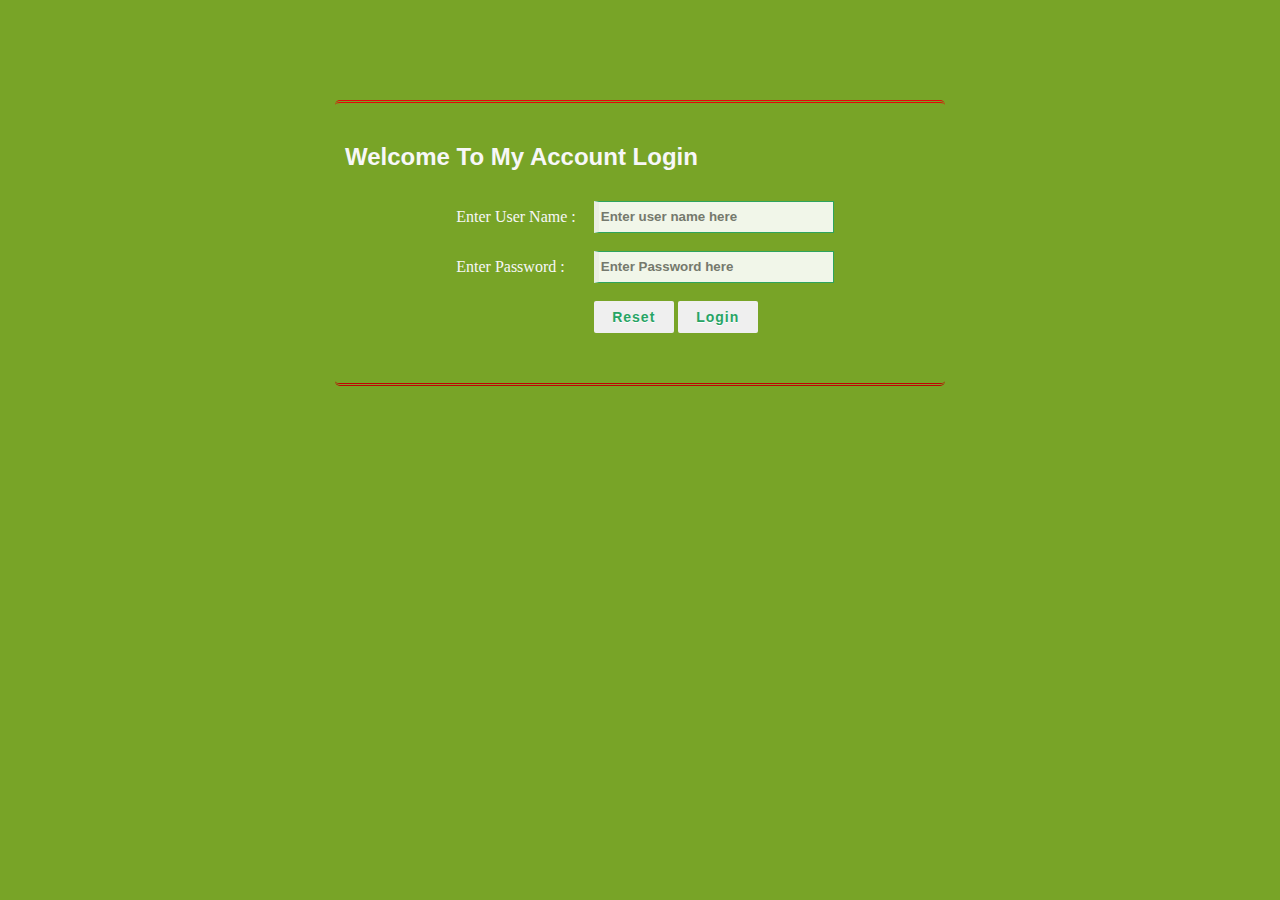
<file: index.html>
<!DOCTYPE html>
<html>
<head>
<title>Welcome To Login Form</title>
<link rel="stylesheet" href="./validate.css">
</head>
  <body>
  
  <div id="main">
  <div class="h-tag">
  <h2>Welcome To My Account Login</h2>
  </div>
  
  <div class="login">
  <table cellspacing="2" align="center" cellpadding="8" border="0">
  <tr>
  <td>Enter User Name :</td>
  <td><input type="text" placeholder="Enter user name here" id="email" class="tb" /></td>
  </tr>
  <tr>
  <td>Enter Password :</td>
  <td><input type="password" placeholder="Enter Password here" id="pwd1" class="tb" /></td>
  </tr>
  <tr>
  <td></td>
  <td>
  <input type="submit" value="Reset" onclick="clearFunc()" class="btn" />
  <input type="submit" value="Login" class="btn" onClick="login()" /></td>
  </tr>
  </table>
  </div>
     
  </div>
  <script src="ind.js"></script>
 
  
</body>
</html>
</file>
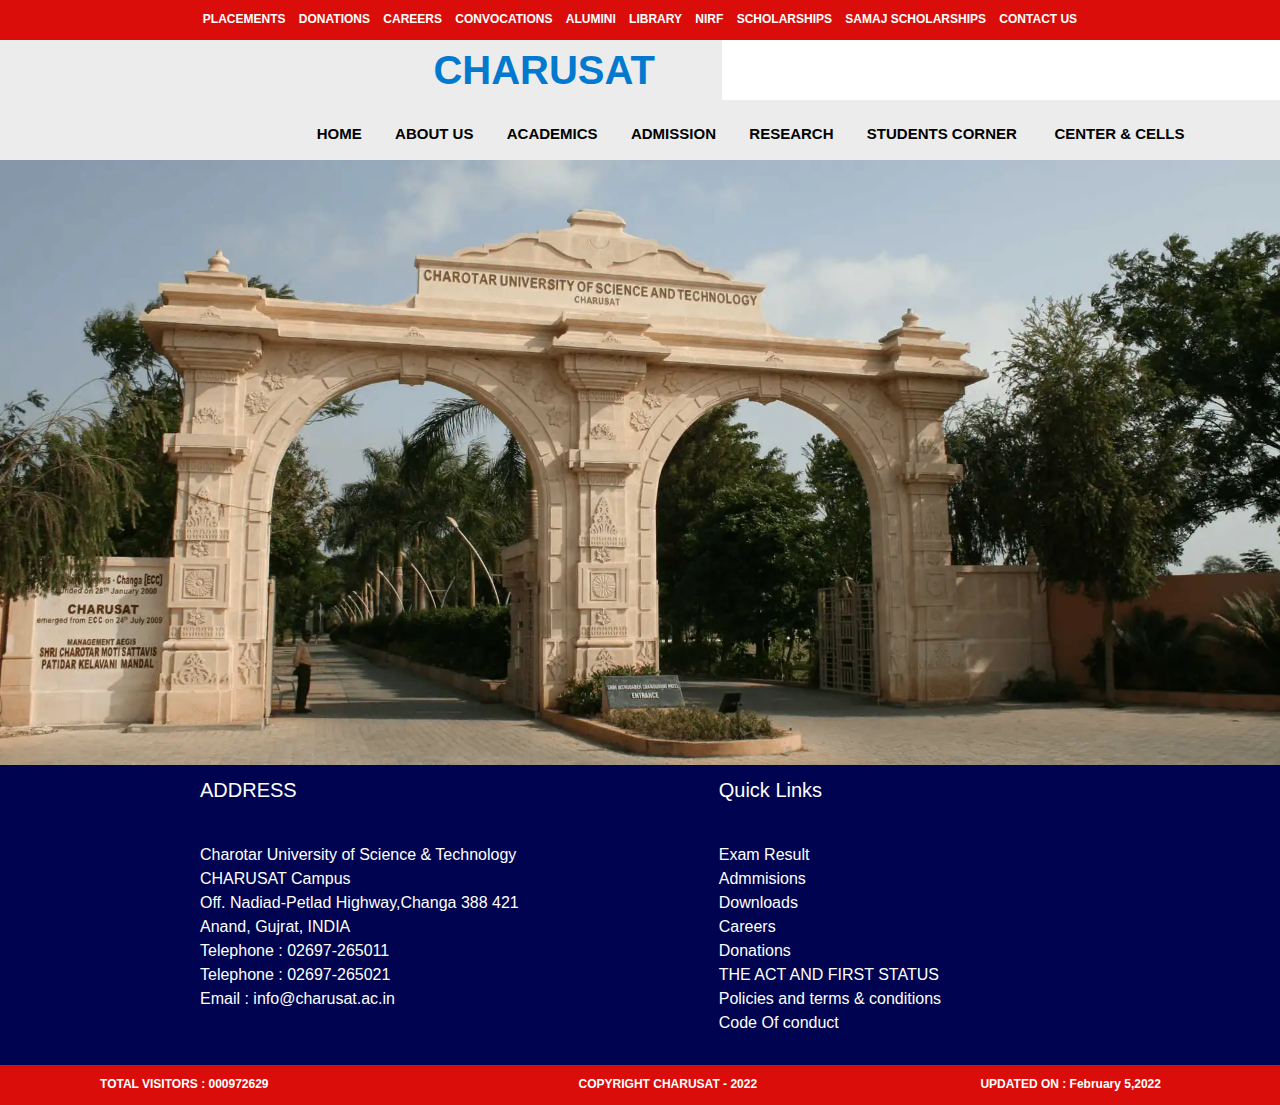
<file: Home.html>
<html>
<head>
<title>
CHARUSAT
</title>
<meta name="viewport" content="width=device-width, initial-scale=1">
<link rel="stylesheet" href="https://www.w3schools.com/w3css/4/w3.css">
<meta name="viewport" content="width=device-width, initial-scale=1">
<meta content="text/html; charset=iso-8859-2" http-equiv="Content-Type">
<link rel="stylesheet" href="https://www.w3schools.com/w3css/4/w3.css">
<style>
div{
border:0px solid black;
float:left;
}

.a{
width:100%;
height:40px;
font-size:12px;
background-color:#DA0D0A;
color:white;
padding-top:10px;
}

.b{
height:60px;
font-size:40px;
background-color:#ECECEC;
color:#0079CF;
padding-top:0px;
}

.c{
width:100%;
height:60px;
font-size:15px;
color:black;
background-color:#ECECEC;
padding-top:23px;
padding-bottom:22px;
}

.d{
width:100%;
height:300px;
font-size:12px;
background-color:#000450;
color:white;
}

.e{
height:300px;
padding-left:200px;
}

.f{
width:100%;
height:40px;
font-size:12px;
background-color:#DA0D0A;
color:white;
padding-top:10px;
}
</style>
</head>
<body>
<div class="a">
<center><b>PLACEMENTS &nbsp&nbsp&nbspDONATIONS&nbsp&nbsp&nbsp CAREERS&nbsp&nbsp&nbsp CONVOCATIONS &nbsp&nbsp&nbspALUMINI&nbsp&nbsp&nbsp LIBRARY&nbsp&nbsp&nbsp NIRF &nbsp&nbsp&nbspSCHOLARSHIPS &nbsp&nbsp&nbspSAMAJ SCHOLARSHIPS &nbsp&nbsp&nbspCONTACT US </b></center>
</div>
<div class="b">
<b>&nbsp&nbsp&nbsp&nbsp&nbsp&nbsp&nbsp&nbsp&nbsp&nbsp&nbsp&nbsp&nbsp&nbsp&nbsp&nbsp&nbsp&nbsp&nbsp&nbsp&nbsp&nbsp&nbsp&nbsp&nbsp&nbsp&nbsp&nbsp&nbsp&nbsp&nbsp&nbsp&nbsp&nbsp&nbsp&nbsp&nbsp&nbsp&nbspCHARUSAT&nbsp&nbsp&nbsp&nbsp&nbsp&nbsp</b>
</div>
<div class="c">
<b>&nbsp&nbsp&nbsp&nbsp&nbsp&nbsp&nbsp&nbsp&nbsp&nbsp&nbsp&nbsp&nbsp&nbsp&nbsp&nbsp&nbsp&nbsp&nbsp&nbsp&nbsp&nbsp&nbsp&nbsp&nbsp&nbsp&nbsp&nbsp&nbsp&nbsp&nbsp&nbsp&nbsp&nbsp&nbsp&nbsp&nbsp&nbsp&nbsp&nbsp&nbsp&nbsp&nbsp&nbsp&nbsp&nbsp&nbsp&nbsp&nbsp&nbsp&nbsp&nbsp&nbsp&nbsp&nbsp&nbsp&nbsp&nbsp&nbsp&nbsp&nbsp&nbsp&nbsp&nbsp&nbsp&nbsp&nbsp&nbsp&nbsp&nbsp&nbsp&nbsp&nbsp&nbsp&nbsp&nbspHOME</b>&nbsp&nbsp&nbsp &nbsp&nbsp&nbsp <b>ABOUT US</b>  &nbsp&nbsp&nbsp&nbsp&nbsp&nbsp <b>ACADEMICS</b> &nbsp&nbsp&nbsp&nbsp&nbsp&nbsp <b>ADMISSION </b>&nbsp&nbsp&nbsp&nbsp&nbsp&nbsp <b>RESEARCH</b>  &nbsp&nbsp&nbsp&nbsp&nbsp&nbsp <b>STUDENTS CORNER</b> &nbsp&nbsp&nbsp &nbsp&nbsp&nbsp <b>CENTER & CELLS</b>&nbsp&nbsp&nbsp&nbsp&nbsp&nbsp
</div>
	
<img src="c.jpg" style="width:100%;"></img>
<div class="d">
<div class="e"><b><h4>ADDRESS</h4></b><br>
<h6>Charotar University of Science & Technology<br>
CHARUSAT Campus<br>
Off. Nadiad-Petlad Highway,Changa 388 421<br>
Anand, Gujrat, INDIA<br>
Telephone : 02697-265011<br>
Telephone : 02697-265021<br>
Email : info@charusat.ac.in<br></h6></div>
<div class="e">
<b><h4>Quick Links</h4></b><br>
<h6>Exam Result<br>
Admmisions<br>
Downloads<br>
Careers<br>
Donations<br>
THE ACT AND FIRST STATUS<br>
Policies and terms & conditions<br>
Code Of conduct<br></h6>
</div>
<div class="f">
<b>&nbsp&nbsp&nbsp&nbsp&nbsp&nbsp&nbsp&nbsp
&nbsp&nbsp&nbsp&nbsp&nbsp&nbsp&nbsp&nbsp&nbsp&nbsp&nbsp&nbsp&nbsp&nbsp&nbsp&nbsp&nbsp&nbsp&nbsp&nbsp&nbspTOTAL VISITORS : 000972629 
&nbsp&nbsp&nbsp&nbsp&nbsp&nbsp&nbsp&nbsp&nbsp&nbsp&nbsp&nbsp&nbsp&nbsp&nbsp&nbsp&nbsp&nbsp&nbsp&nbsp&nbsp
&nbsp&nbsp&nbsp&nbsp&nbsp&nbsp&nbsp&nbsp&nbsp&nbsp&nbsp&nbsp&nbsp&nbsp&nbsp&nbsp&nbsp&nbsp&nbsp&nbsp&nbsp
&nbsp&nbsp&nbsp&nbsp&nbsp&nbsp&nbsp&nbsp&nbsp&nbsp&nbsp&nbsp&nbsp&nbsp&nbsp&nbsp&nbsp&nbsp&nbsp&nbsp&nbsp
&nbsp&nbsp&nbsp&nbsp&nbsp&nbsp&nbsp&nbsp&nbsp&nbsp&nbsp&nbsp&nbsp&nbsp&nbsp&nbsp&nbsp&nbsp&nbsp&nbsp&nbsp
&nbsp&nbsp&nbsp COPYRIGHT CHARUSAT - 2022    
&nbsp&nbsp&nbsp&nbsp&nbsp&nbsp&nbsp&nbsp&nbsp&nbsp&nbsp&nbsp&nbsp&nbsp&nbsp&nbsp&nbsp&nbsp&nbsp&nbsp&nbsp
&nbsp&nbsp&nbsp&nbsp&nbsp&nbsp&nbsp&nbsp&nbsp&nbsp&nbsp&nbsp&nbsp&nbsp&nbsp&nbsp&nbsp&nbsp&nbsp&nbsp&nbsp
&nbsp&nbsp&nbsp&nbsp&nbsp&nbsp&nbsp&nbsp&nbsp&nbsp&nbsp&nbsp&nbsp&nbsp&nbsp&nbsp&nbsp&nbsp&nbsp&nbsp&nbsp
UPDATED ON : February 5,2022</b>
</div>
</body
</html>
</file>
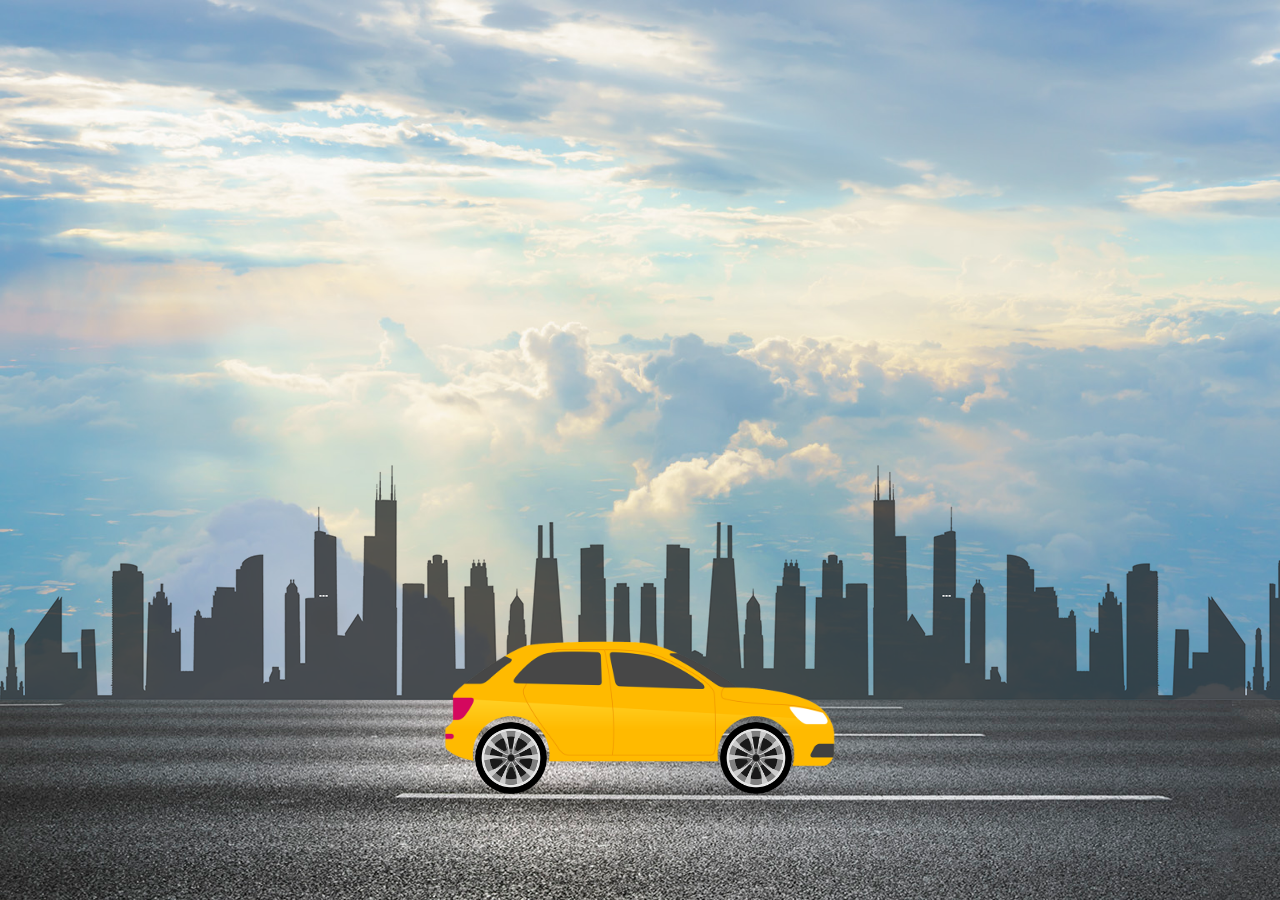
<file: index (1).html>
<!DOCTYPE html>
<html lang="en">
<head>
    <meta charset="UTF-8">
    <meta http-equiv="X-UA-Compatible" content="IE=edge">
    <meta name="viewport" content="width=device-width, initial-scale=1.0">
    <title>Animation</title>
    <link rel="stylesheet" href="./style .css">
</head>
<body>
    <div class="hero">
        <div class="highway"></div>
        <div class="city"></div>
        <div class="car">
            <img src="car.png">
        </div>
        <diV class="wheel">
            <img src="wheel.png" class="back">
            <img src="wheel.png" class="front">
        </diV>
    </div>
</body>
</html>
</file>
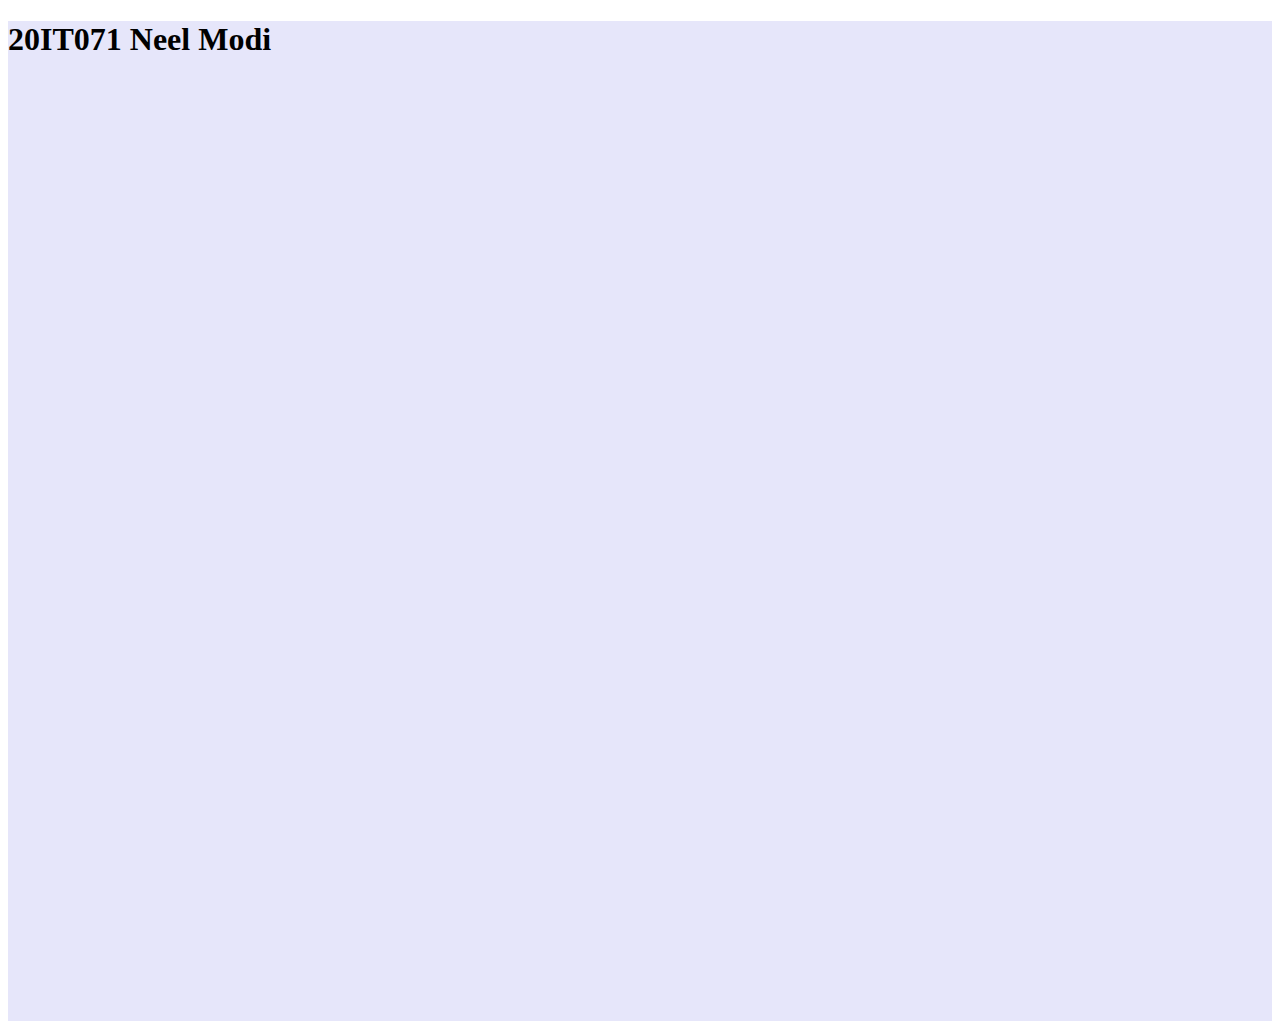
<file: index 3.html>
<!DOCTYPE html>
<html lang="en">
<head>
    <meta charset="UTF-8">
    <meta http-equiv="X-UA-Compatible" content="IE=edge">
    <meta name="viewport" content="width=device-width, initial-scale=1.0">
    <title>20IT071</title>
</head>
<body onload="changeColor()">
    <script src="program3.js"></script>
<div id="div1" name="div1"
style="height:1000px;">
<h1>20IT071 Neel Modi</h1>
</div>
    
</body>
</html>
</file>
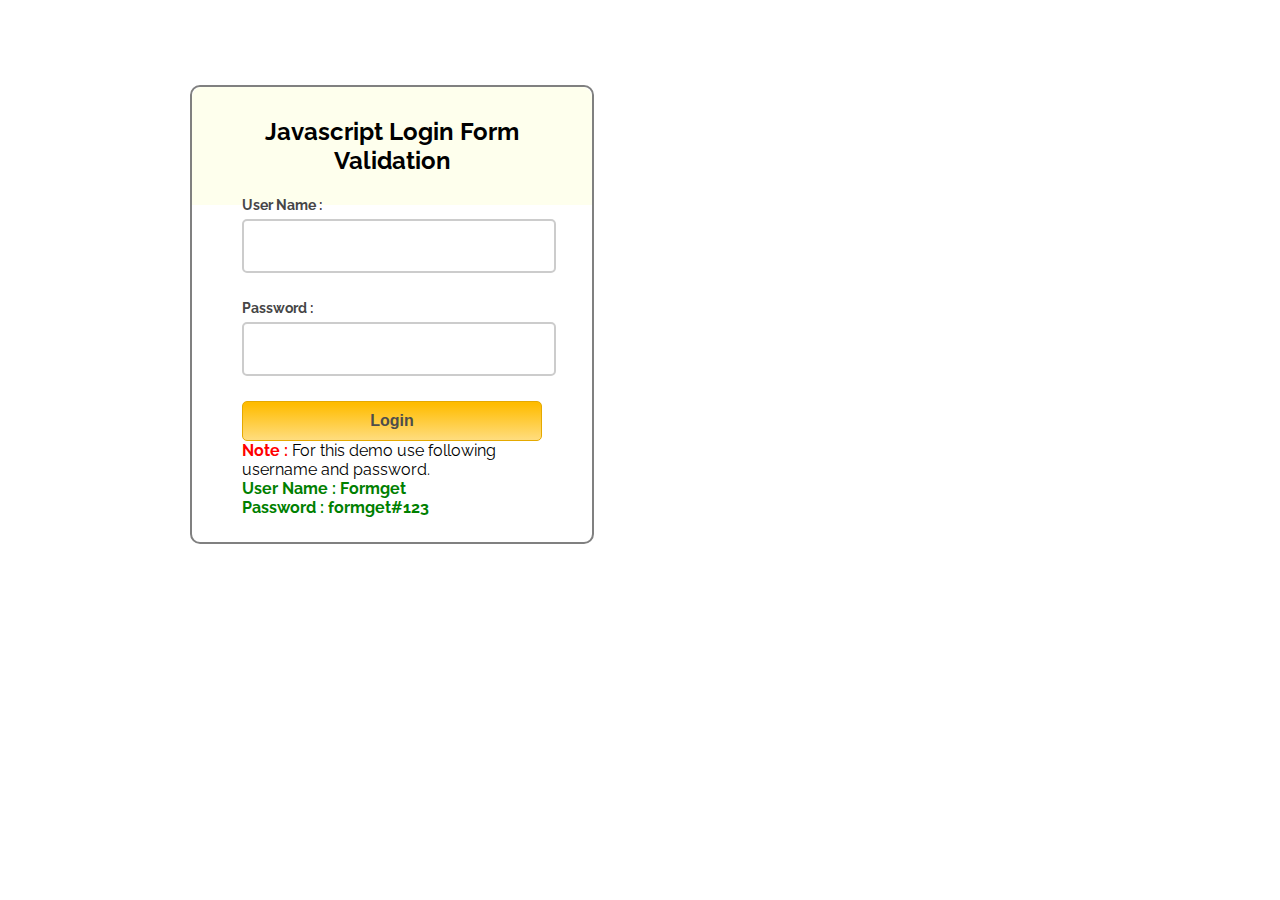
<file: loginpage.html>
<!DOCTYPE html>
<html lang="en">
<head>
    <meta charset="UTF-8">
    <meta http-equiv="X-UA-Compatible" content="IE=edge">
    <meta name="viewport" content="width=device-width, initial-scale=1.0">
    <title>20IT071</title>
    <link rel="stylesheet" href="loginpage.css">
    <script src="login.js"></script>
</head>
<body>
    <div class="container">
        <div class="main">
        <h2>Javascript Login Form Validation</h2>
        <form id="form_id" method="post" name="myform">
        <label>User Name :</label>
        <input type="text" name="username" id="username"/>
        <label>Password :</label>
        <input type="password" name="password" id="password"/>
        <input type="button" value="Login" id="submit" onclick="validate()"/>
        </form>
        <span><b class="note">Note : </b>For this demo use following username and password. <br/><b class="valid">User Name : Formget<br/>Password : formget#123</b></span>
        </div>
        </div>
</body>
</html>
</file>
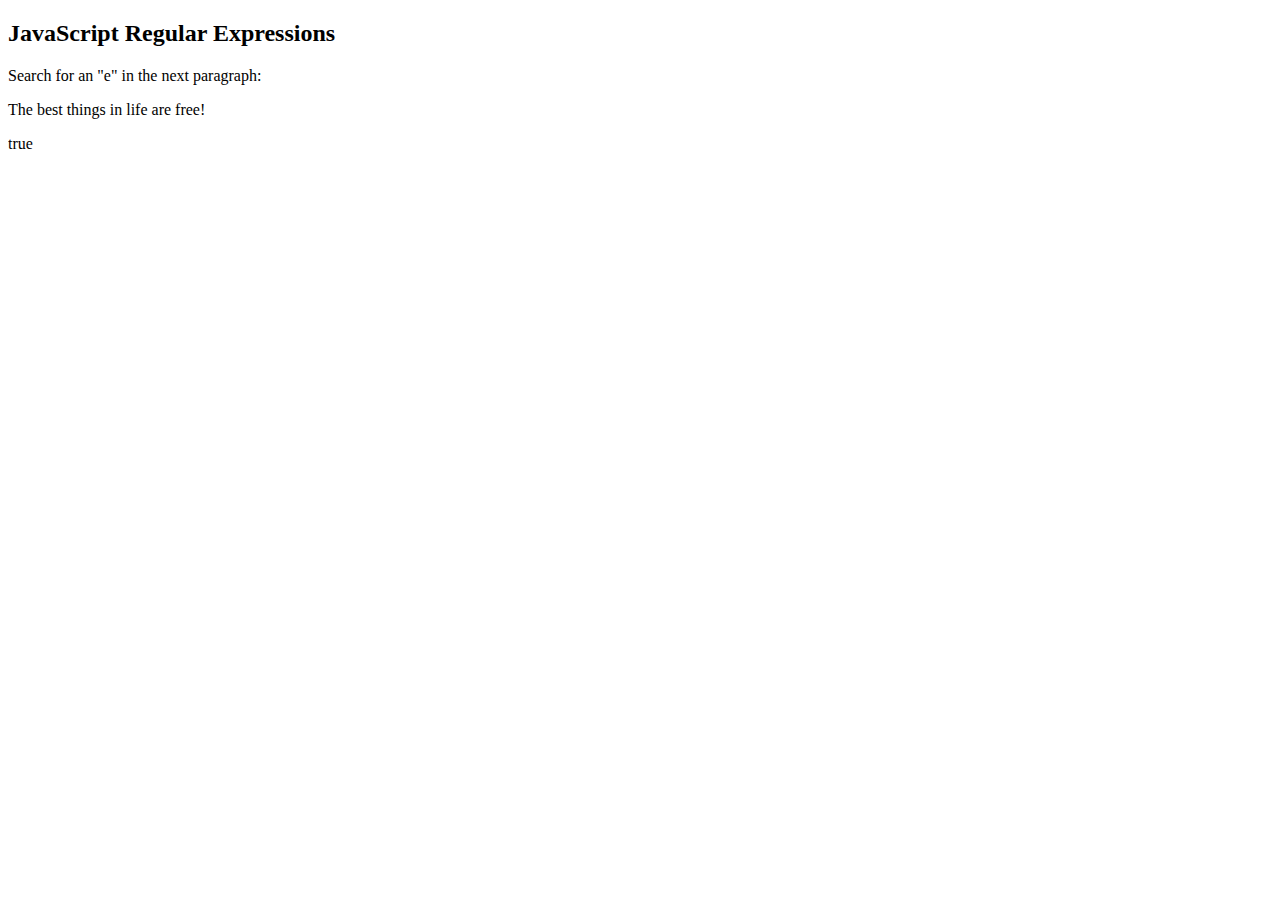
<file: regex1.html>
<!DOCTYPE html>
<html>
<body>
<title>20IT071</title>
<h2>JavaScript Regular Expressions</h2>

<p>Search for an "e" in the next paragraph:</p>

<p id="p01">The best things in life are free!</p>

<p id="demo"></p>

<script src="regex1.js"></script>

</body>
</html>
</file>
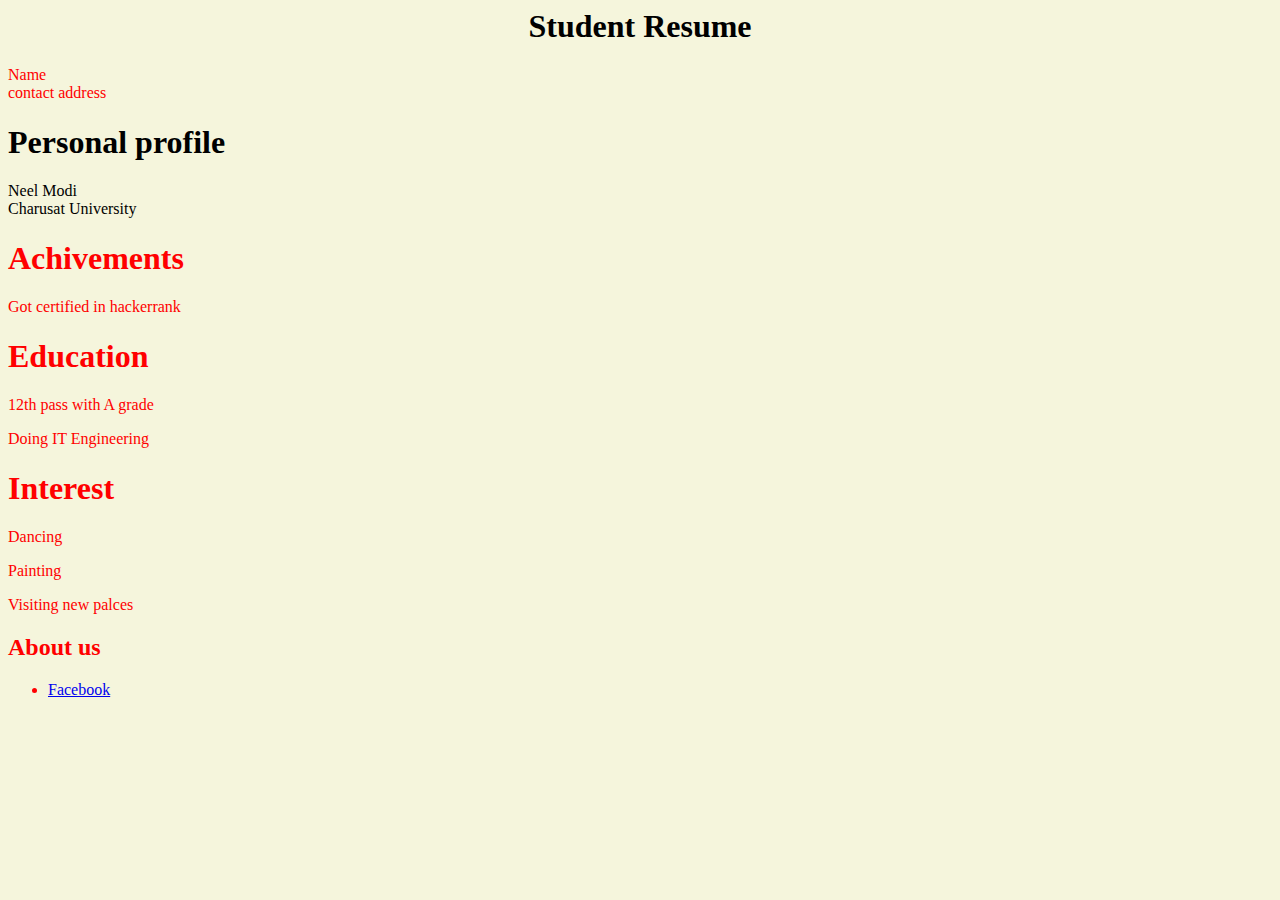
<file: Untitled-1.html>
<html>
    <body style="background-color:beige;">
<div style="text-align: center;padding: auto;">
<h1>Student Resume</h1>
</div>
        <div style="color:rgb(255, 0, 0)">
        <p>Name<br>contact address</p>
        <div style="color:black;">
        <h1>Personal profile</h1>
    <p>Neel Modi<br>Charusat University</p></div>
    <h1>Achivements</h1>
    <p>Got certified in hackerrank</p>
    <h1>Education </h1>
    <p>12th pass with A grade</p>
    <p>Doing IT Engineering</p>
    <h1>Interest</h1>
    <p>Dancing</p>
    <p>Painting</p>
    <p>Visiting new palces</p>
    <h2>About us</h2>
    <ul>
        <li> <a href="https://www.facebook.com/login.php?next=https%3A%2F%2Fwww.facebook.com%2Fdevice" target="blank">Facebook</a></li> 
    </ul>
</html>
</file>
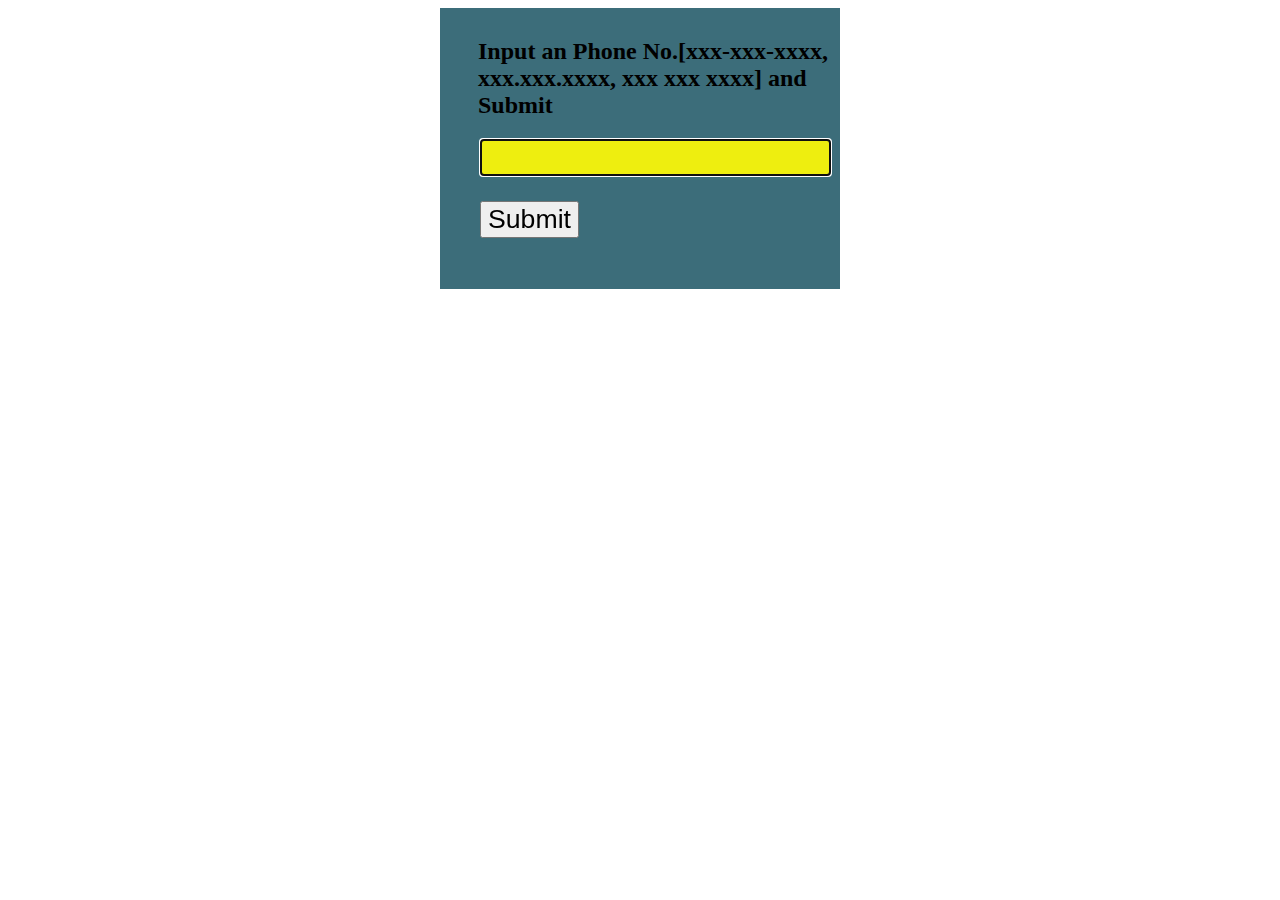
<file: validatmobile.html>
<!DOCTYPE html><html lang="en"><head>
    <meta charset="utf-8">
    <title>20IT071</title>
    <link rel='stylesheet' href='validatemobile.css' type='text/css' />      
    </head>
    <body onload='document.form1.text1.focus()'>
    <div class="mail">
    <h2>Input an Phone No.[xxx-xxx-xxxx, xxx.xxx.xxxx, xxx xxx xxxx] and Submit</h2>
    <form name="form1" action="#"> 
    <ul>
    <li><input type='text' name='text1'/></li>
    <li>&nbsp;</li>
    <li class="submit"><input type="submit" name="submit" value="Submit" onclick="phonenumber(document.form1.text1)"/></li>
    <li>&nbsp;</li>
    </ul>
    </form>
    </div>
    <script src="validatemobile.js"></script>
    </body>
    </html>
</file>
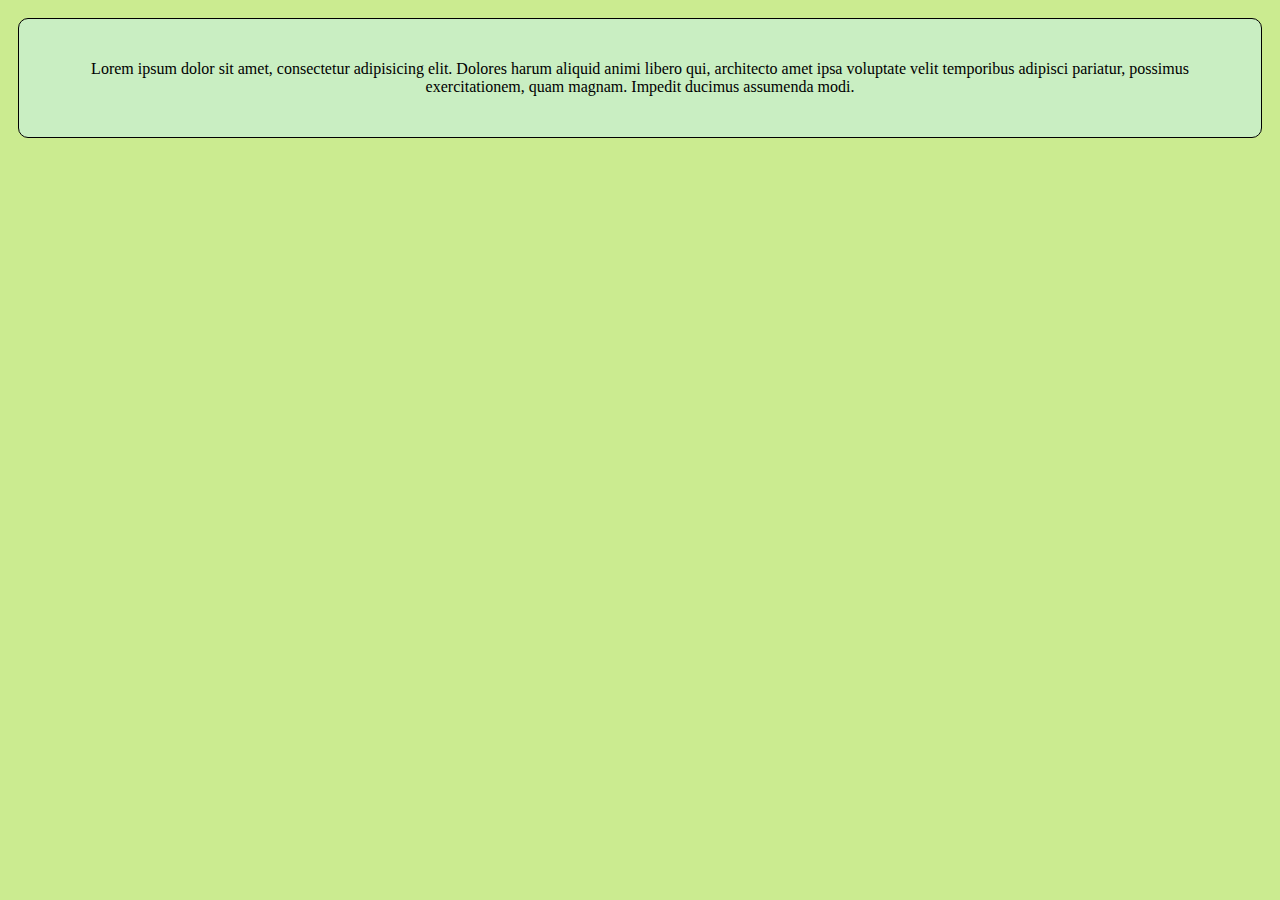
<file: wt lab flex.html>
<!DOCTYPE html>
<html lang="en">
<head>
    <meta charset="UTF-8">
    <meta http-equiv="X-UA-Compatible" content="IE=edge">
    <meta name="viewport" content="width=device-width, initial-scale=1.0">
    <title>20IT071</title>
    <link rel="stylesheet" href="./first.css">
</head>
<body>
    <div class="main">
    <div class="container">
        
        <p>Lorem ipsum dolor sit amet, consectetur adipisicing elit. Dolores harum aliquid animi libero qui, 
            architecto amet ipsa voluptate velit temporibus adipisci pariatur, possimus exercitationem,
             quam magnam. Impedit ducimus assumenda modi.</p>
    </div>
    
    </div>
   
</body>
</html>
</file>
<file: validate.css>
body
{
  margin:0px; 
  background-color:#78a427; 
  color:#f7f7f7; 
  font-family:Arial, Helvetica, sans-serif;
}
#main
{
  width:600px; height:260px; 
  margin-left:auto; 
  margin-right:auto; 
  border-radius:5px; 
  padding-left:10px; 
  margin-top:100px;
  border-top:3px double #e00a0a; 
  border-bottom:3px double #be0404; 
  padding-top:20px;
}
#main table
{
  font-family:"Comic Sans MS", cursive;
} 

#main .tb
{
 height:28px; 
 width:230px; 
 border:1px solid #27a465; 
 color:#27a465; 
 font-weight:bold; 
 border-left:5px solid #f7f7f7; 
 opacity:0.9;
}


#main .btn
{
 width:80px; 
 height:32px; 
 outline:none;  
 font-weight:bold; 
 border:0px solid #27a465; 
 text-shadow: 0px 0.5px 0.5px #fff;	
 border-radius: 2px; 
 font-weight: 600; 
 color: #27a465; 
 letter-spacing: 1px; 
 font-size:14px; 
 -webkit-transition: 1s; 
 -moz-transition: 1s; transition: 1s;
}

#main .btn:hover
{
 background-color:#27a465; 
 outline:none;  
 border-radius: 2px; 
 color:#f1f1f1; 
 border:1px solid #f1f1f1;
}
</file>
<file: style .css>
*
{
    margin: 0;
    padding: 0;
}
.hero
{
    height: 100vh;
    width: 100%;
    background-image: url(./sky.jpg);
    background-size: cover;
    background-position: center;
    position: relative;
    overflow: hidden;
}
.highway
{
    height: 200px;
    width: 500%;
    display: block;
    background-image: url(./road.jpg);
    position: absolute;
    bottom: 0;
    left: 0;
    right: 0;
    background-repeat: repeat-x;
    z-index: 1;
    animation: highway 5s linear infinite;
}
@keyframes highway 
{
    100%
    {
        transform: translateX(-3400px);
    }
}
.city
{
    height: 250px;
    width: 500%;
    background-image: url(./city.png);
    position: absolute;
    bottom: 200px;
    left: 0;
    right: 0;
    display: block;
    z-index: 1;
    background-repeat: repeat-x;
    animation: city 20s linear infinite;
}
@keyframes city 
{
    100%
    {
         transform: translateX(-1400px);
    }
    
}
.car
{
    width: 400px;
    left: 50%;
    bottom: 100px;
    transform: translateX(-50%);
    position: absolute;
    z-index: 2;
}
.car img
{
    width: 100%;
    animation: car 1s linear infinite;
}
@keyframes car
{
    100%
    {
         transform: translateY(-1px);
    }
    50%
    {
         transform: translateY(1px);
    }
    0%
    {
         transform: translateY(-1px);
    }
}
.wheel
{
    left: 50%;
    bottom: 178px;
    transform: translateX(-50%);
    position: absolute;
    z-index: 2;
}
.wheel img
{
    width: 72px;
    height: 72px;
    animation: wheel 1s linear infinite;
}
.back
{
    left: -165px;
    position: absolute;
}
.front
{
    left: 80px;
    position: absolute;
}
@keyframes wheel
{
    100%
    {
        transform: rotate(360deg);
    }
}
</file>
<file: loginpage.css>
/* Below line is used for online Google font */
@import url(http://fonts.googleapis.com/css?family=Raleway);
h2{
background-color: #FEFFED;
padding: 30px 35px;
margin: -10px -50px;
text-align:center;
border-radius: 10px 10px 0 0;
}
hr{
margin: 10px -50px;
border: 0;
border-top: 1px solid #ccc;
margin-bottom: 40px;
}
div.container{
width: 900px;
height: 610px;
margin:35px auto;
font-family: 'Raleway', sans-serif;
}
div.main{
width: 300px;
padding: 10px 50px 25px;
border: 2px solid gray;
border-radius: 10px;
font-family: raleway;
float:left;
margin-top:50px;
}
input[type=text],input[type=password]{
width: 100%;
height: 40px;
padding: 5px;
margin-bottom: 25px;
margin-top: 5px;
border: 2px solid #ccc;
color: #4f4f4f;
font-size: 16px;
border-radius: 5px;
}
label{
color: #464646;
text-shadow: 0 1px 0 #fff;
font-size: 14px;
font-weight: bold;
}
center{
font-size:32px;
}
.note{
color:red;
}
.valid{
color:green;
}
.back{
text-decoration: none;
border: 1px solid rgb(0, 143, 255);
background-color: rgb(0, 214, 255);
padding: 3px 20px;
border-radius: 2px;
color: black;
}
input[type=button]{
font-size: 16px;
background: linear-gradient(#ffbc00 5%, #ffdd7f 100%);
border: 1px solid #e5a900;
color: #4E4D4B;
font-weight: bold;
cursor: pointer;
width: 100%;
border-radius: 5px;
padding: 10px 0;
outline:none;
}
input[type=button]:hover{
background: linear-gradient(#ffdd7f 5%, #ffbc00 100%);
}
</file>
<file: validatemobile.css>
li {list-style-type: none;
    font-size: 16pt;
    }
    .mail {
    margin: auto;
    padding-top: 10px;
    padding-bottom: 10px;
    width: 400px;
    background : #3c6d7a;
    border: 1px soild rgb(192, 64, 64);
    }
    .mail h2 {
    margin-left: 38px;
    }
    input {
    font-size: 20pt;
    }
    input:focus, textarea:focus{
    background-color: rgb(238, 238, 15);
    }
    input submit {
    font-size: 12pt;
    }
    .rq {
    color: #bba8a8;
    font-size: 10pt;
    }
</file>
<file: first.css>
body{
    background-color: rgb(203, 235, 144);
}
.container{
    background-color: rgb(201, 238, 194);
    border: 1px solid black;
    padding: 25px;
    border-radius: 10px;
    margin: 10px;
}

p{
    text-align: center;
}
.main{
    display: flex;
    flex-direction: row;
}
</file>
